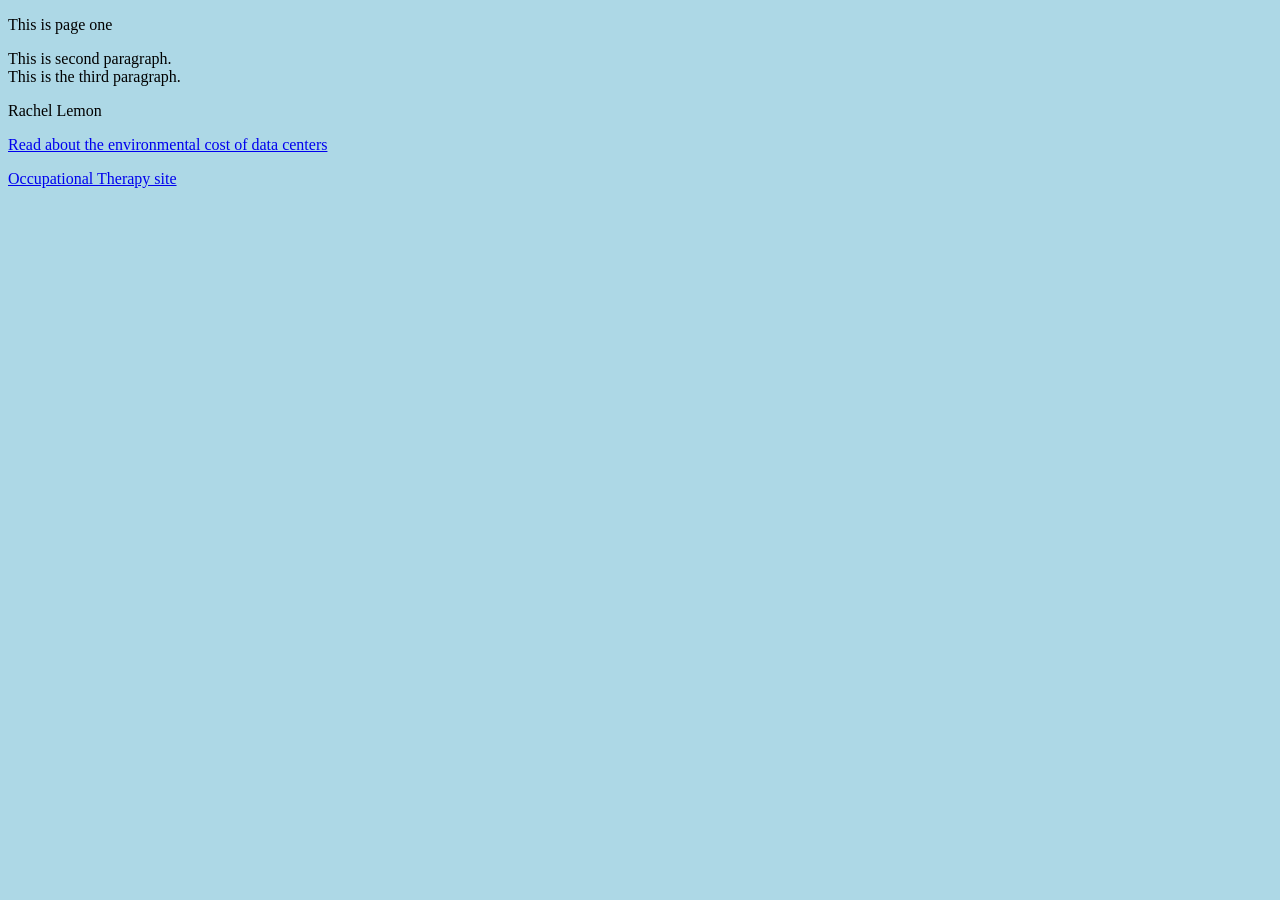
<file: index.html>
<!DOCTYPE HTML>

<html>

    <head>
        <title>October9</title>
        <link rel="stylesheet" href="default.css">
    <head>

    <body>
        <p>This is page one</p>

        <p>This is second paragraph.<br>This is the third paragraph.

        </p> Rachel Lemon
        <p><a href="DataCenters.html">Read about the environmental cost of data centers</a></p>
        <p><a href="OT.html">Occupational Therapy site</a></p>

    <body>


</html>
</file>
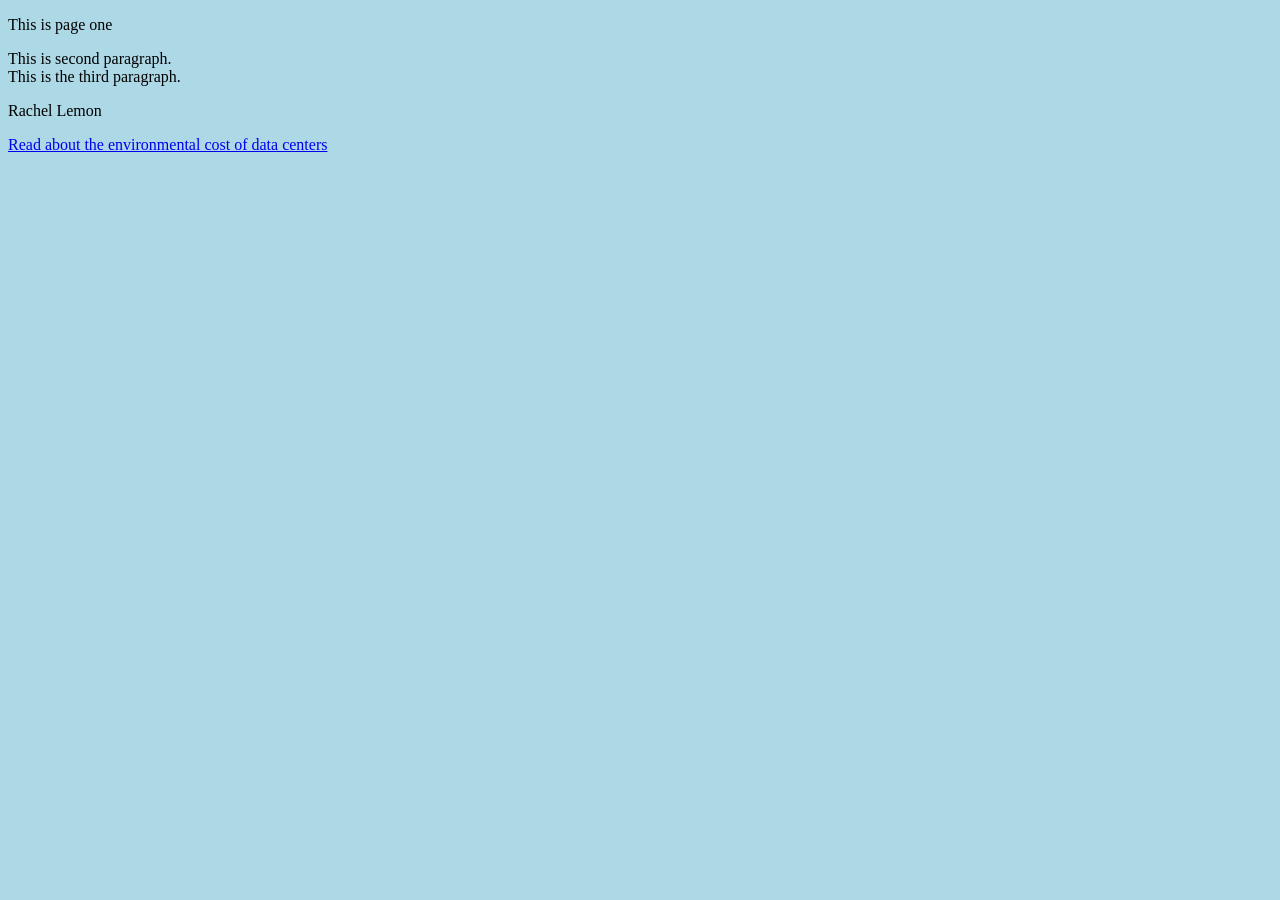
<file: HTML Comm150/index.html>
<!DOCTYPE HTML>

<html>

    <head>
        <title>October9</title>
        <link rel="stylesheet" href="default.css">
    <head>

    <body>
        <p>This is page one</p>

        <p>This is second paragraph.<br>This is the third paragraph.

        </p> Rachel Lemon
        <p><a href="DataCenters.html">Read about the environmental cost of data centers</a></p>

    <body>


</html>
</file>
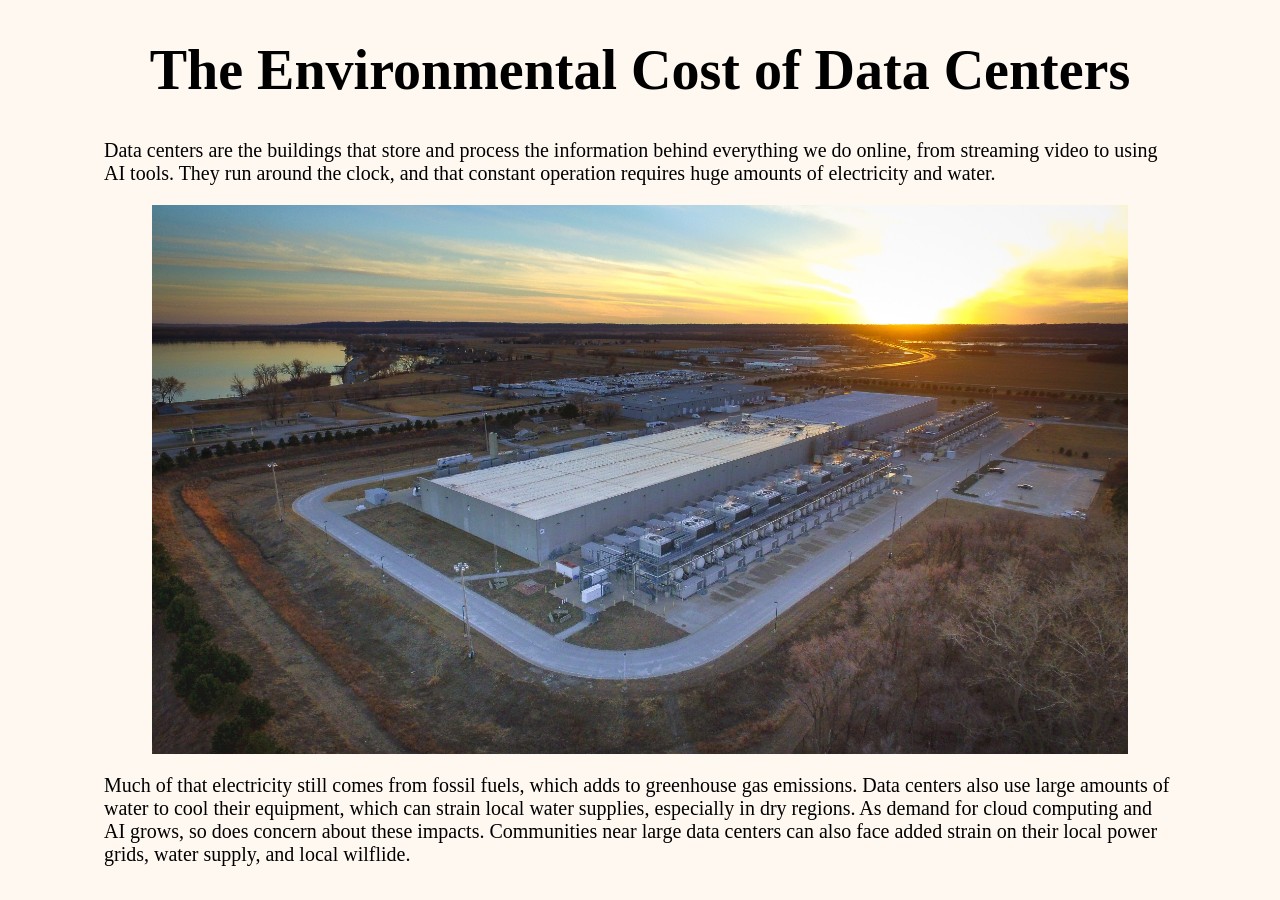
<file: DataCenters.html>
<!DOCTYPE html>

<html>

    <head>
        <title>Data Centers</title>
        <link rel="stylesheet" href="DataCenters.css">
    </head>

    <body>
<h1>The Environmental Cost of Data Centers</h1>

<p>Data centers are the buildings that store and process the information behind everything we do online, from streaming video to using AI tools. They run around the clock, and that constant operation requires huge amounts of electricity and water.</p>
    <img src="Data_Center.jpg" alt="Aerial view of a data center at sunset" width="600">
 <p>Much of that electricity still comes from fossil fuels, which adds to greenhouse gas emissions. Data centers also use large amounts of water to cool their equipment, which can strain local water supplies, especially in dry regions. As demand for cloud computing and AI grows, so does concern about these impacts. Communities near large data centers can also face added strain on their local power grids, water supply, and local wilflide.</p>  

</body>

</html>
</file>
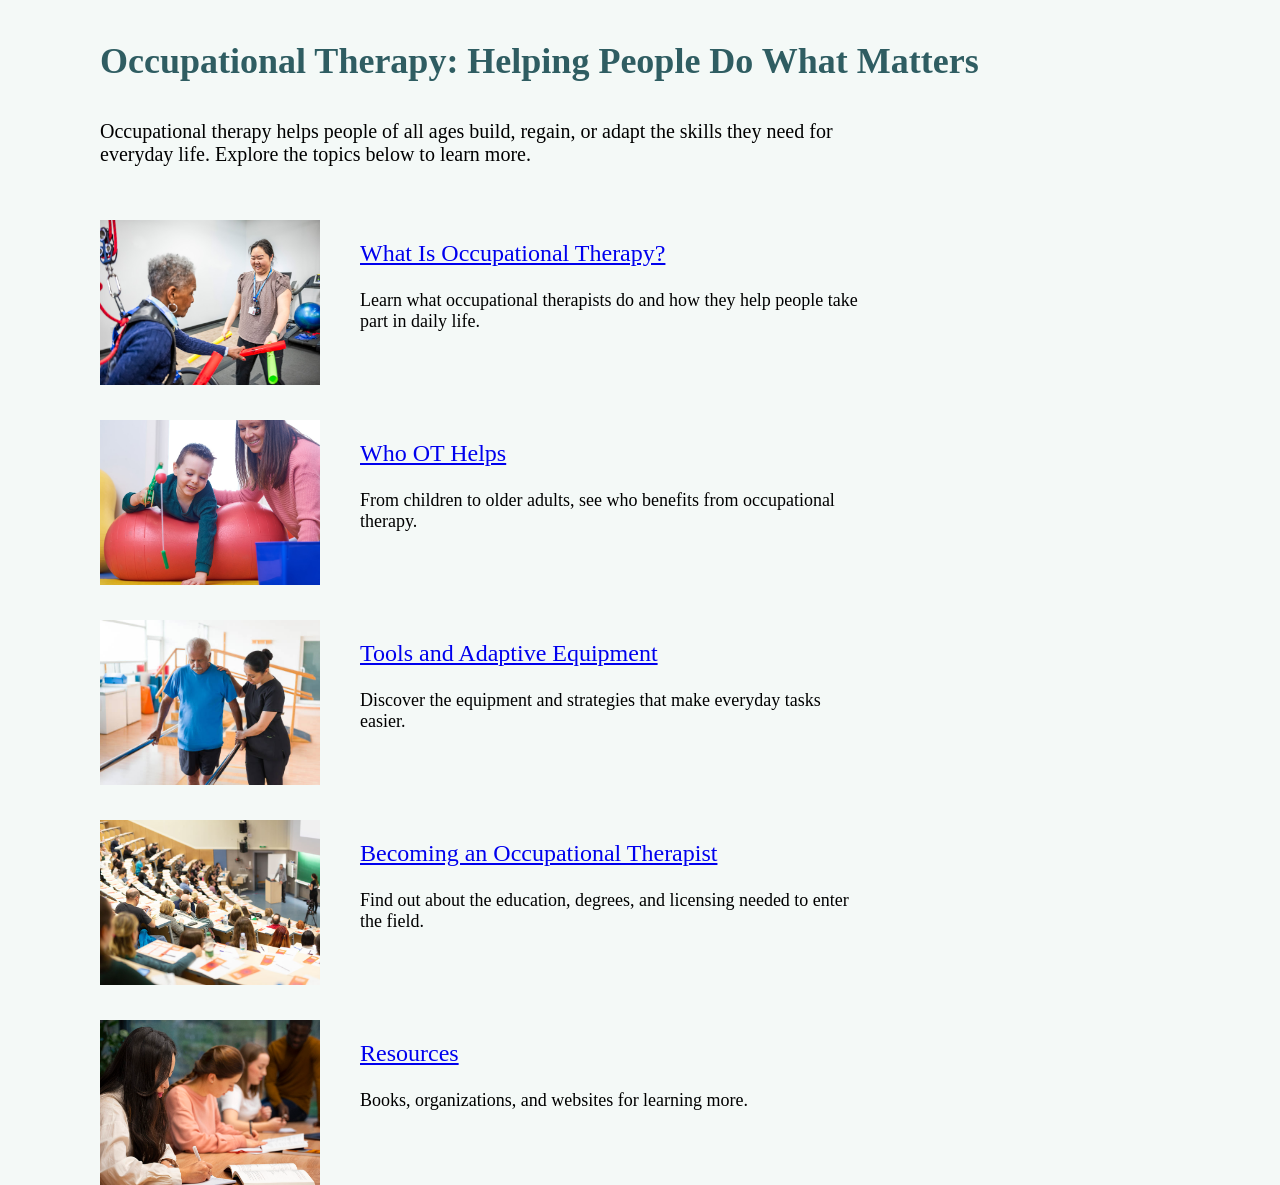
<file: OT.html>
<!DOCTYPE html>

<html>

    <head>
        <title>Occupational Therapy</title>
        <link rel="stylesheet" href="ot.css">
    </head>

    <body>

        <h1 id="title">Occupational Therapy: Helping People Do What Matters</h1>

        <p id="intro">Occupational therapy helps people of all ages build, regain, or adapt the skills they need for everyday life. Explore the topics below to learn more.</p>

        <img id="pic1" src="what_is_ot.jpg" alt="An occupational therapist working with an older woman using colorful foam sticks">
        <a id="link1" href="what-is-ot.html">What Is Occupational Therapy?</a>
        <p id="desc1">Learn what occupational therapists do and how they help people take part in daily life.</p>

        <img id="pic2" src="who_ot_helps.jpg" alt="A child playing on a therapy ball with an occupational therapist">
        <a id="link2" href="who-ot-helps.html">Who OT Helps</a>
        <p id="desc2">From children to older adults, see who benefits from occupational therapy.</p>

        <img id="pic3" src="adaptive_equipment.jpg" alt="A therapist helping an older man walk between parallel bars">
        <a id="link3" href="adaptive-equipment.html">Tools and Adaptive Equipment</a>
        <p id="desc3">Discover the equipment and strategies that make everyday tasks easier.</p>

        <img id="pic4" src="becoming_an_ot.jpeg" alt="A lecture hall full of students">
        <a id="link4" href="becoming-an-ot.html">Becoming an Occupational Therapist</a>
        <p id="desc4">Find out about the education, degrees, and licensing needed to enter the field.</p>

        <img id="pic5" src="resources.jpg" alt="Students writing notes and studying from books at a table">
        <a id="link5" href="resources.html">Resources</a>
        <p id="desc5">Books, organizations, and websites for learning more.</p>

    </body>

</html>
</file>
<file: default.css>
Body{
    background-color: lightblue;
}
</file>
<file: HTML Comm150/default.css>
Body{
    background-color: lightblue;
}
</file>
<file: DataCenters.css>
body {
    background-color: #FFF8F0;
}

p {
    margin-left: 1in;
    margin-right: 1in;
}

img {
    display: block;
    margin-left: auto;
    margin-right: auto;
}
h1 {
    text-align: center;
    font-family: "Times New Roman", serif;
}
body {
    font-family: "Times New Roman", serif;
}
body {
    background-color: #FFF8F0;
    font-size: 20px;
}

h1 {
    text-align: center;
    font-family: "Times New Roman", serif;
    font-size: 56px;
}
img {
    display: block;
    margin-left: auto;
    margin-right: auto;
    width: calc(100% - 3in);
    height: auto;
}
</file>
<file: ot.css>
body {
    background-color: #F4F9F7;
    font-family: "Times New Roman", serif;
}

#title {
    position: absolute;
    top: 40px;
    left: 100px;
    margin: 0;
    font-size: 36px;
    color: #2F5D62;
}

#intro {
    position: absolute;
    top: 120px;
    left: 100px;
    width: 800px;
    margin: 0;
    font-size: 20px;
}

#pic1 {
    position: absolute;
    top: 220px;
    left: 100px;
    width: 220px;
    height: 165px;
    object-fit: cover;
}

#link1 {
    position: absolute;
    top: 240px;
    left: 360px;
    font-size: 24px;
}

#desc1 {
    position: absolute;
    top: 290px;
    left: 360px;
    width: 500px;
    margin: 0;
    font-size: 18px;
}

#pic2 {
    position: absolute;
    top: 420px;
    left: 100px;
    width: 220px;
    height: 165px;
    object-fit: cover;
}

#link2 {
    position: absolute;
    top: 440px;
    left: 360px;
    font-size: 24px;
}

#desc2 {
    position: absolute;
    top: 490px;
    left: 360px;
    width: 500px;
    margin: 0;
    font-size: 18px;
}

#pic3 {
    position: absolute;
    top: 620px;
    left: 100px;
    width: 220px;
    height: 165px;
    object-fit: cover;
}

#link3 {
    position: absolute;
    top: 640px;
    left: 360px;
    font-size: 24px;
}

#desc3 {
    position: absolute;
    top: 690px;
    left: 360px;
    width: 500px;
    margin: 0;
    font-size: 18px;
}

#pic4 {
    position: absolute;
    top: 820px;
    left: 100px;
    width: 220px;
    height: 165px;
    object-fit: cover;
}

#link4 {
    position: absolute;
    top: 840px;
    left: 360px;
    font-size: 24px;
}

#desc4 {
    position: absolute;
    top: 890px;
    left: 360px;
    width: 500px;
    margin: 0;
    font-size: 18px;
}

#pic5 {
    position: absolute;
    top: 1020px;
    left: 100px;
    width: 220px;
    height: 165px;
    object-fit: cover;
}

#link5 {
    position: absolute;
    top: 1040px;
    left: 360px;
    font-size: 24px;
}

#desc5 {
    position: absolute;
    top: 1090px;
    left: 360px;
    width: 500px;
    margin: 0;
    font-size: 18px;
}
</file>
